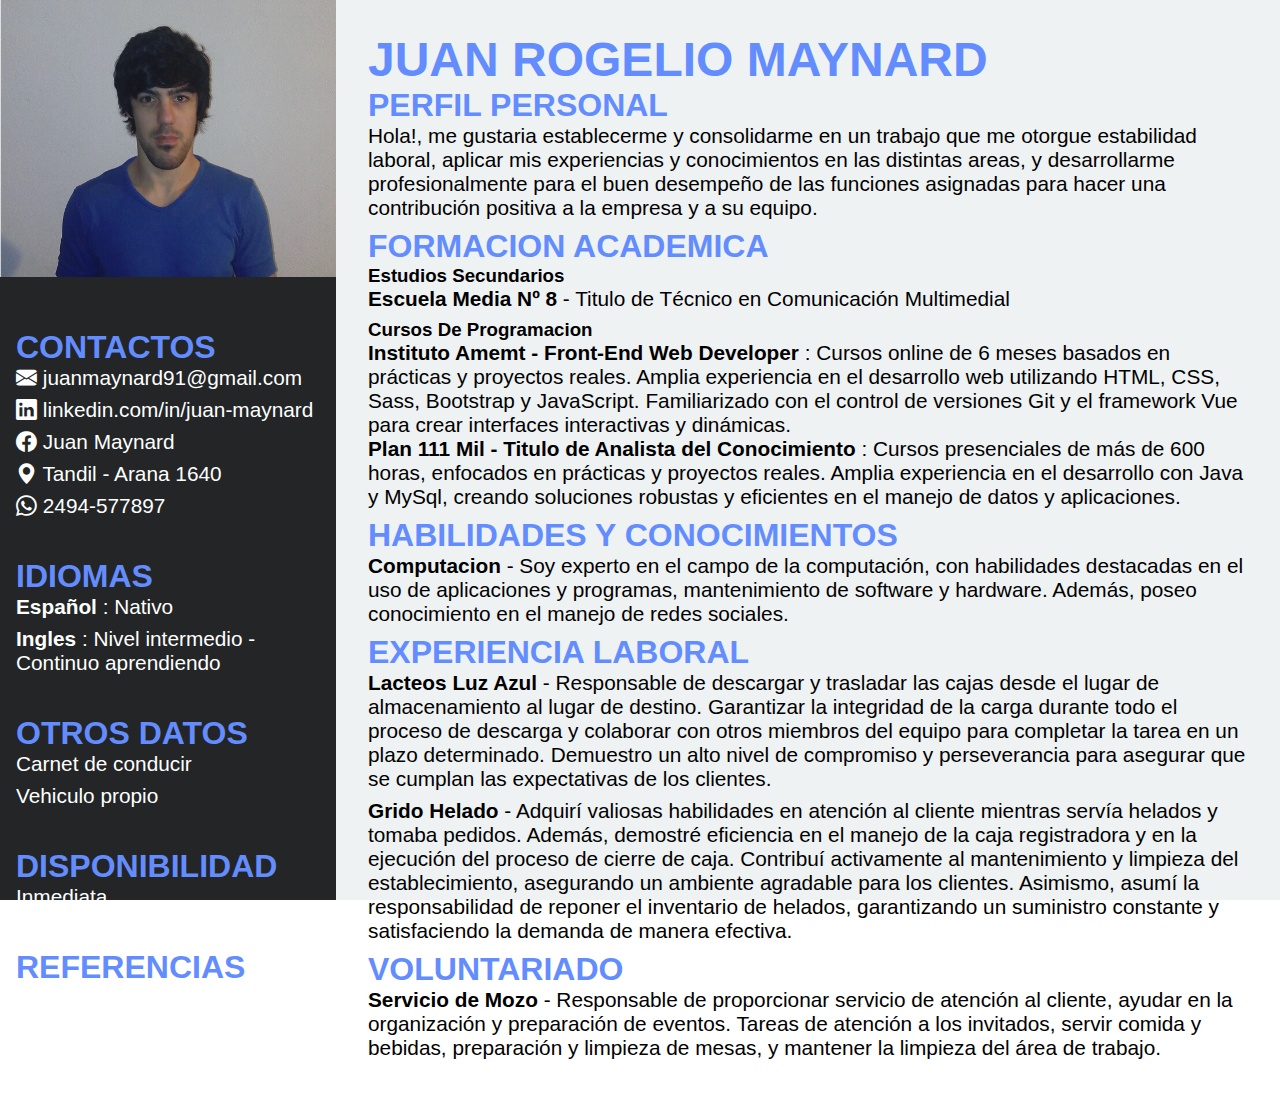
<file: index.html>
<!DOCTYPE html>
<html lang="es">

<head>
    <meta charset="UTF-8">
    <meta http-equiv="X-UA-Compatible" content="IE=edge">
    <meta name="viewport" content="width=device-width, initial-scale=1.0">
    <title>Juan Maynard C.V.</title>
    <link rel="stylesheet" href="https://cdn.jsdelivr.net/npm/bootstrap-icons@1.10.3/font/bootstrap-icons.css">
    <link rel="stylesheet" href="https://cdn.jsdelivr.net/npm/bootstrap@5.3.0-alpha3/dist/css/bootstrap.min.css"
        integrity="sha384-KK94CHFLLe+nY2dmCWGMq91rCGa5gtU4mk92HdvYe+M/SXH301p5ILy+dN9+nJOZ" crossorigin="anonymous">
    <link rel="stylesheet" href="estilos.css">
</head>

<body>
    <div class="ancho-cv">
        <div class="col__left">
            <img src="foto juanchy.jpg" loading="lazy" alt="foto mia">

            <section class="contacts__altura">
                <div class="contacts">
                    <h2 class="titulo">CONTACTOS</h2>
                    <p class="bi bi-envelope-fill"> juanmaynard91@gmail.com</p>
                    <p class="bi bi-envelope-fillbi bi-linkedin"> linkedin.com/in/juan-maynard</p>
                    <p class="bi bi-facebook"> Juan Maynard</p>
                    <p class="bi bi-geo-alt-fill"> Tandil - Arana 1640</p>
                    <p class="bi bi-whatsapp"> 2494-577897</p>
                </div>
            </section>

            <section class="languages__altura">
                <div class="languages">
                    <h2 class="titulo">IDIOMAS</h2>
                    <p><b>Español </b> : Nativo</p>
                    <p><b>Ingles </b> : Nivel intermedio - Continuo aprendiendo</p>
                </div>
            </section>

            <section class="informacion__altura">
                <div class="languages">
                    <h2 class="titulo">OTROS DATOS</h2>
                    <p>Carnet de conducir</p>
                    <p>Vehiculo propio</p>
                </div>
            </section>

            <section class="informacion__altura">
                <div class="languages">
                    <h2 class="titulo">DISPONIBILIDAD</h2>
                    <p>Inmediata</p>
                </div>
            </section>

            <section class="informacion__altura">
                <div class="languages">
                    <h2 class="titulo">REFERENCIAS</h2>
                    <p class="bi bi-whatsapp"> Emanuel - 2494-646684</p>
                    <p class="bi bi-whatsapp"> Agustina - 2494-619334</p>
                    <p class="bi bi-whatsapp"> Jose - 2494-490864</p>
                </div>
            </section>
        </div>

        <div class="col__right">
            <h1 class="titulo nombre">JUAN ROGELIO MAYNARD</h1>

            <hr>

            <section class="about">
                <div class="about">
                    <h2 class="titulo">PERFIL PERSONAL</h2>
                    <p>Hola!, me gustaria establecerme y consolidarme en un trabajo que me otorgue estabilidad laboral,
                        aplicar mis experiencias y conocimientos
                        en las distintas areas, y desarrollarme profesionalmente para el buen desempeño de las funciones
                        asignadas para hacer una contribución positiva a la empresa y a su equipo.</p>
                </div>
            </section>

            <hr>

            <section class="training">
                <div class="training">
                    <h2 class="titulo">FORMACION ACADEMICA</h2>
                    <h3>Estudios Secundarios</h3>
                    <p><b>Escuela Media Nº 8</b> - Titulo de Técnico en Comunicación Multimedial</p>

                    <h3>Cursos De Programacion</h3>
                    <p><b>Instituto Amemt - Front-End Web Developer</b> : Cursos online de 6 meses basados en prácticas
                        y proyectos reales. Amplia experiencia en el desarrollo web utilizando HTML, CSS, Sass,
                        Bootstrap y JavaScript. Familiarizado con el control de versiones Git y el framework Vue para
                        crear interfaces interactivas y dinámicas.<br />
                        <b>Plan 111 Mil -
                            Titulo de Analista del Conocimiento</b> : Cursos presenciales de más de 600 horas, enfocados
                        en prácticas y proyectos reales. Amplia experiencia en el desarrollo con Java y MySql, creando
                        soluciones robustas y eficientes en el manejo de datos y aplicaciones.
                    </p>
                </div>
            </section>

            <hr>

            <section class="work">
                <div class="work">
                    <h2 class="titulo">HABILIDADES Y CONOCIMIENTOS</h2>
                    <p><b>Computacion</b> - Soy experto en el campo de la computación, con habilidades destacadas en el
                        uso de aplicaciones y programas, mantenimiento de software y hardware. Además, poseo
                        conocimiento en el manejo de redes sociales.</p>
                </div>
            </section>

            <hr>

            <section class="work">
                <div class="work">
                    <h2 class="titulo">EXPERIENCIA LABORAL</h2>
                    <p><b> Lacteos Luz Azul</b> - Responsable de descargar y trasladar las cajas desde el
                        lugar de almacenamiento al lugar de destino. Garantizar la integridad de la carga durante todo
                        el
                        proceso de descarga y colaborar con otros miembros del equipo para completar la tarea en un
                        plazo
                        determinado. Demuestro un alto nivel de compromiso y perseverancia para asegurar que se
                        cumplan las expectativas de los clientes.
                    </p>
                    <p><b>Grido Helado </b> - Adquirí valiosas habilidades en
                        atención al cliente mientras servía helados y tomaba pedidos. Además, demostré
                        eficiencia en el
                        manejo de la caja registradora y en la ejecución del proceso de cierre de caja. Contribuí
                        activamente al mantenimiento y limpieza del establecimiento, asegurando un ambiente agradable
                        para los clientes. Asimismo, asumí la responsabilidad de reponer el inventario de helados,
                        garantizando un suministro constante y satisfaciendo la demanda de manera efectiva.
                    </p>
                </div>
            </section>

            <hr>

            <section class="work">
                <div class="work">
                    <h2 class="titulo">VOLUNTARIADO</h2>
                    <p><b>Servicio de Mozo</b> - Responsable de proporcionar servicio de atención al cliente, ayudar en
                        la
                        organización y preparación de eventos. Tareas de atención a los invitados, servir
                        comida y bebidas, preparación y limpieza de mesas, y mantener la limpieza del área de trabajo.
                    </p>
                </div>
            </section>
        </div>
    </div>
</body>

</html>
</file>
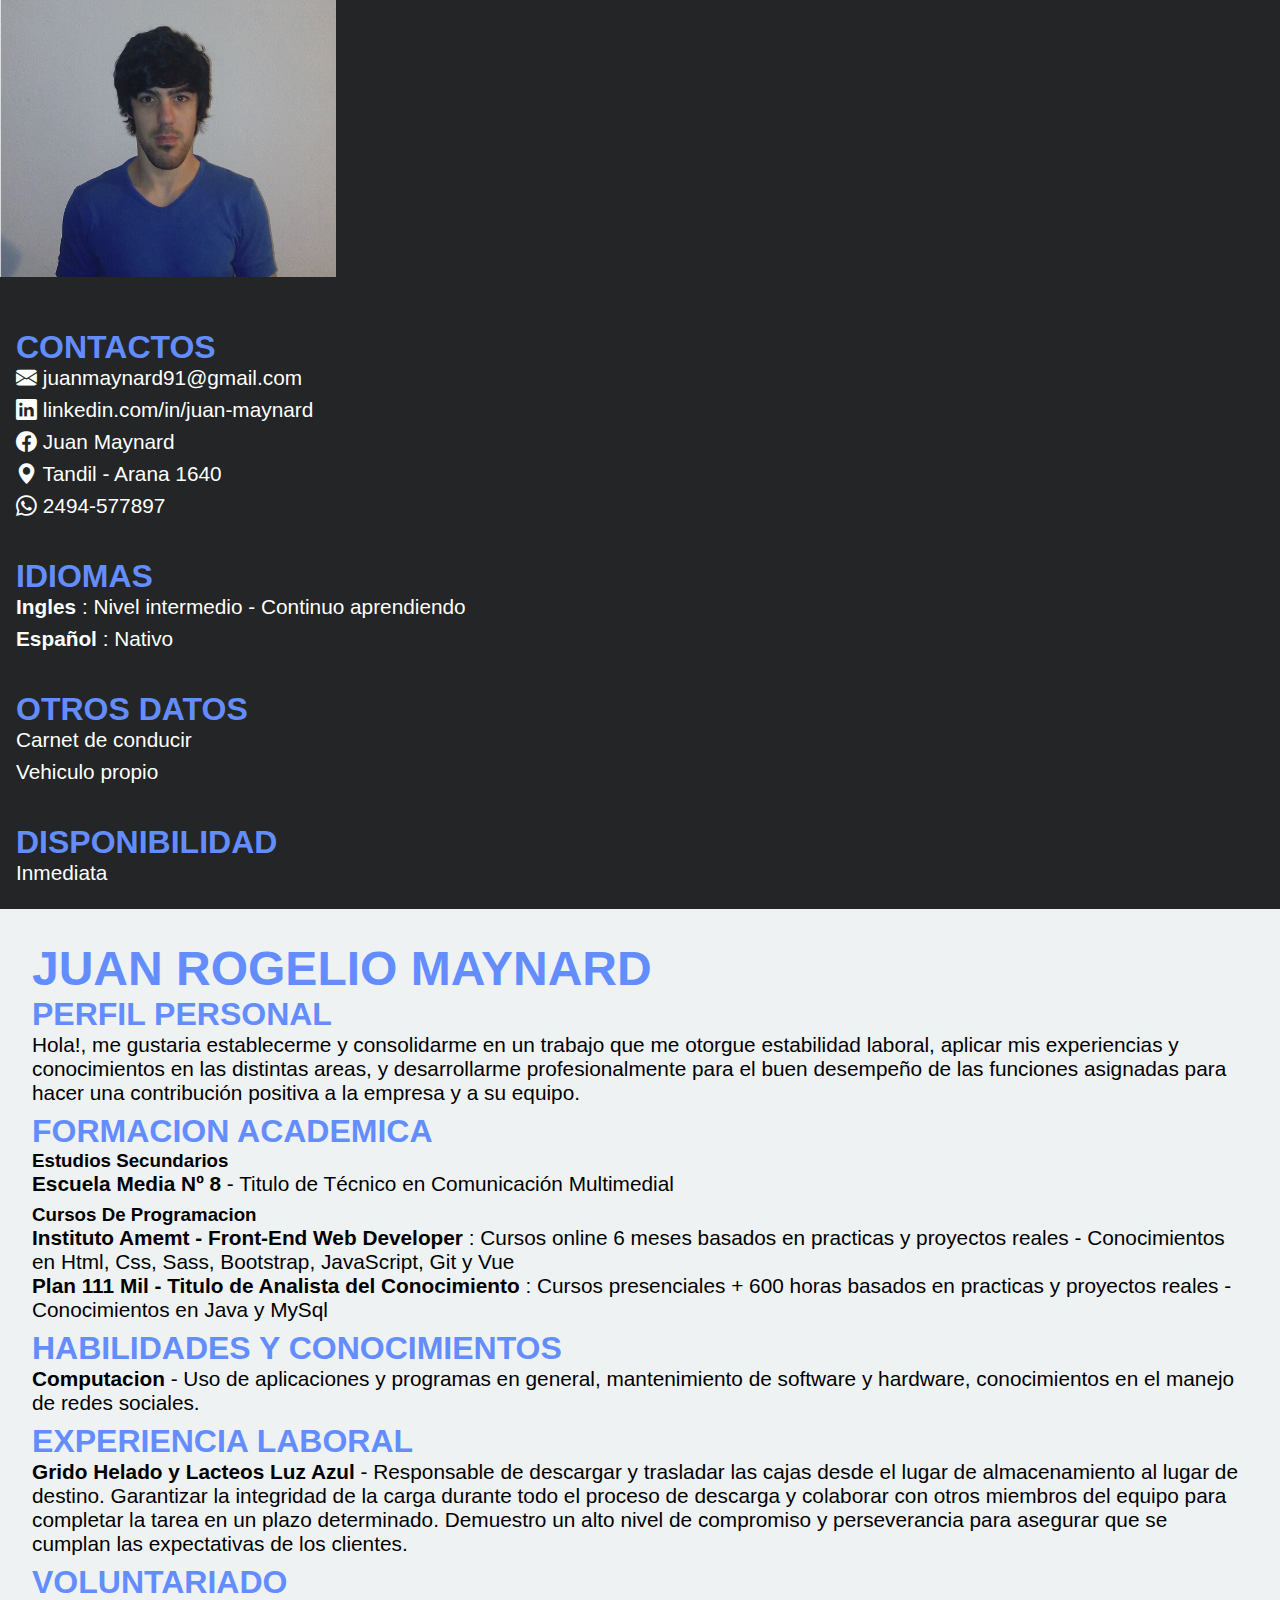
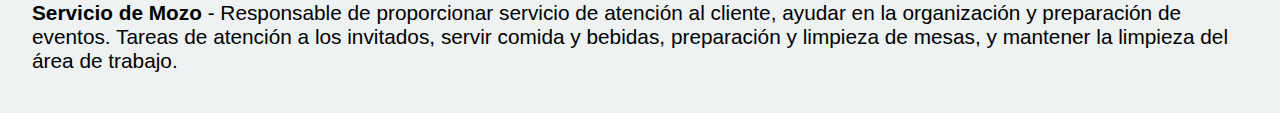
<file: curriculum.html>
<!DOCTYPE html>
<html lang="es">

<head>
    <meta charset="UTF-8">
    <meta http-equiv="X-UA-Compatible" content="IE=edge">
    <meta name="viewport" content="width=device-width, initial-scale=1.0">
    <title>Juan Maynard C.V.</title>
    <link rel="stylesheet" href="https://cdn.jsdelivr.net/npm/bootstrap-icons@1.10.3/font/bootstrap-icons.css">
    <link rel="stylesheet" href="https://cdn.jsdelivr.net/npm/bootstrap@5.3.0-alpha3/dist/css/bootstrap.min.css"
        integrity="sha384-KK94CHFLLe+nY2dmCWGMq91rCGa5gtU4mk92HdvYe+M/SXH301p5ILy+dN9+nJOZ" crossorigin="anonymous">
    <link rel="stylesheet" href="estilos.css">
</head>

<body>
    <div class="container">
        <div class="col__left"> <img src="foto juanchy.jpg" loading="lazy" alt="foto mia">

            <!-- CONTACTOS -->
            <section class="contacts__altura ">
                <div class="contacts ">
                    <h2 class="titulo">CONTACTOS</h2>
                    <p class="bi bi-envelope-fill"> juanmaynard91@gmail.com</p>
                    <p class="bi bi-envelope-fillbi bi-linkedin"> linkedin.com/in/juan-maynard</p>
                    <p class="bi bi-facebook"> Juan Maynard</p>
                    <p class="bi bi-geo-alt-fill"> Tandil - Arana 1640</p>
                    <p class="bi bi-whatsapp"> 2494-577897</p>
                </div>
            </section>

            <!-- IDIOMAS -->
            <section class="languages__altura">
                <div class="languages">
                    <h2 class="titulo">IDIOMAS</h2>
                    <p><b>Ingles </b> : Nivel intermedio - Continuo aprendiendo</p>
                    <p><b>Español </b> : Nativo</p>
                </div>
            </section>

            <!-- INFORMACION ADICIONAL -->
            <section class="informacion__altura">
                <div class="languages">
                    <h2 class="titulo">OTROS DATOS</h2>
                    <p>Carnet de conducir</p>
                    <p>Vehiculo propio</p>
                </div>
            </section>

            <section class="informacion__altura">
                <div class="languages">
                    <h2 class="titulo">DISPONIBILIDAD</h2>
                    <p>Inmediata</p>

                </div>
            </section>
        </div>


        <div class="col__right">
            <h1 class="titulo nombre">JUAN ROGELIO MAYNARD</h1>

            <!-- SOBRE MI -->
            <hr>

            <section class="about">
                <div class="about">
                    <h2 class="titulo">PERFIL PERSONAL</h2>
                    <p>Hola!, me gustaria establecerme y consolidarme en un trabajo que me otorgue estabilidad laboral,
                        aplicar mis experiencias y conocimientos
                        en las distintas areas, y desarrollarme profesionalmente para el buen desempeño de las funciones
                        asignadas para hacer una contribución positiva a la empresa y a su equipo.</p>
                </div>
            </section>

            <hr>

            <!-- ESTUDIOS -->
            <section class="training">
                <div class="training">
                    <h2 class="titulo">FORMACION ACADEMICA</h2>
                    <h3>Estudios Secundarios</h3>
                    <p><b>Escuela Media Nº 8</b> - Titulo de Técnico en Comunicación Multimedial</p>

                    <h3>Cursos De Programacion</h3>
                    <p><b>Instituto Amemt - Front-End Web Developer</b> : Cursos online 6 meses basados en practicas y
                        proyectos reales - Conocimientos en Html, Css, Sass, Bootstrap, JavaScript, Git y Vue <br />
                        <b>Plan 111 Mil -
                            Titulo de Analista del Conocimiento</b> : Cursos presenciales + 600 horas basados en
                        practicas y proyectos reales - Conocimientos en Java y MySql
                    </p>
                </div>
            </section>

            <hr>

            <!-- TRABAJOS -->
            <section class="work">
                <div class="work">
                    <h2 class="titulo">HABILIDADES Y CONOCIMIENTOS</h2>
                    <p><b>Computacion</b> - Uso de aplicaciones y programas en general, mantenimiento de software y
                        hardware, conocimientos en el manejo de redes sociales.</p>
                </div>
            </section>

            <hr>

            <!-- TRABAJOS -->
            <section class="work">
                <div class="work">
                    <h2 class="titulo">EXPERIENCIA LABORAL</h2>
                    <p><b>Grido Helado y Lacteos Luz Azul</b> - Responsable de descargar y trasladar las cajas desde el
                        lugar de almacenamiento al lugar de
                        destino. Garantizar la integridad de la carga durante todo el
                        proceso de descarga y colaborar con otros miembros del equipo para completar la tarea en un
                        plazo
                        determinado. Demuestro un alto nivel de compromiso y perseverancia para asegurar que se
                        cumplan las expectativas de los clientes.
                    </p>
                </div>
            </section>

            <hr>

            <!-- TRABAJOS -->
            <section class="work">
                <div class="work">
                    <h2 class="titulo">VOLUNTARIADO</h2>
                    <p><b>Servicio de Mozo</b> - Responsable de proporcionar servicio de atención al cliente, ayudar en
                        la
                        organización y preparación de eventos. Tareas de atención a los invitados, servir
                        comida y bebidas, preparación y limpieza de mesas, y mantener la limpieza del área de trabajo.
                    </p>
                </div>
            </section>
        </div>
    </div>
</body>

</html>
</file>
<file: estilos.css>
/* Definición de variables */
:root {
  --paddings: 1rem 0 1rem 1rem;
}

/* Reset de estilos para todos los elementos */
* {
  border: none;
  list-style: none;
  outline: none;
  padding: 0;
  text-decoration: none;
  margin: 0;
}

/* Estilos generales para el body y html */
body,
html {
  font-family: sans-serif;
}

/* Estilos para párrafos */
p {
  font-size: 1.3em;
  margin-bottom: 0.5rem;
}

/* Estilos para el contenedor principal */
.ancho-cv {
  display: flex;
  height: 100vh;
  justify-content: center;
  margin: auto;
}

/* Estilos para la columna izquierda */
.col__left {
  background-color: #232526;
  color: white;
}

/* Estilos para imágenes */
img {
  object-fit: cover;
  padding-bottom: 2rem;
  width: 21rem;
}

/* Estilos para secciones de contactos, idiomas e información adicional */
.contacts__altura,
.languages__altura,
.informacion__altura {
  padding: var(--paddings);
}

/* Estilos para las habilidades */
.skills {
  display: grid;
  grid-template-columns: repeat(1, 1fr);
}

/* Estilos para títulos */
.titulo {
  color: #638dff;
  font-size: 2em;
}

/* Estilos para el nombre */
.nombre {
  font-size: 3rem;
  margin: 0;
}

/* Estilos para la columna derecha */
.col__right {
  background-color: #eef2f3;
  padding: 2rem;
}
</file>
